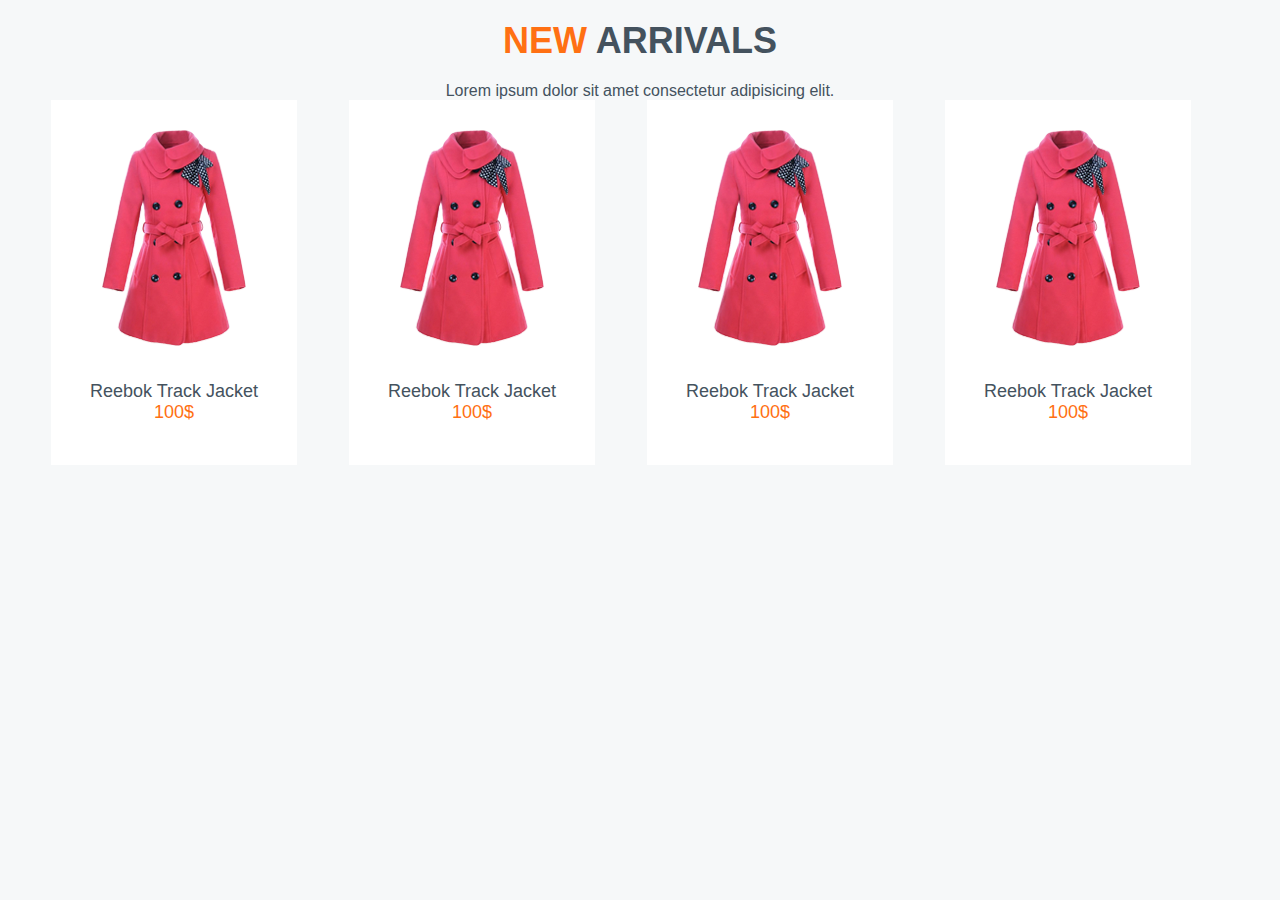
<file: 01_unit/index.html>
<!DOCTYPE html>
<html lang="en">
<head>
    <meta charset="UTF-8">
    <meta http-equiv="X-UA-Compatible" content="IE=edge">
    <meta name="viewport" content="width=device-width, initial-scale=1.0">
    <title>Document</title>
    <link rel="stylesheet" href="css/goods.css">
</head>
<body>
    
</body>
    <div class="container">
        <h3><span>New</span> arrivals</h3>
        <p class="section-description">Lorem ipsum dolor sit amet consectetur adipisicing elit.</p>
        <div class="row">
            <div class="block-270">
                <div class="goods-cart">
                    <img src="images/goods_1.png" alt="">
                    <p class="goods-name">Reebok Track Jacket</p>
                    <p class="cost">100$</p>
                </div>
            </div>
            <div class="block-270">
                <div class="goods-cart">
                    <img src="images/goods_1.png" alt="">
                    <p class="goods-name">Reebok Track Jacket</p>
                    <p class="cost">100$</p>
                </div>   
            </div> 
            <div class="block-270">
                <div class="goods-cart">
                    <img src="images/goods_1.png" alt="">
                    <p class="goods-name">Reebok Track Jacket</p>
                    <p class="cost">100$</p>
                </div>   
            </div> 
            <div class="block-270">
                <div class="goods-cart">
                    <img src="images/goods_1.png" alt="">
                    <p class="goods-name">Reebok Track Jacket</p>
                    <p class="cost">100$</p>
                </div>   
            </div> 
        </div>
    </div>
</html>
</file>
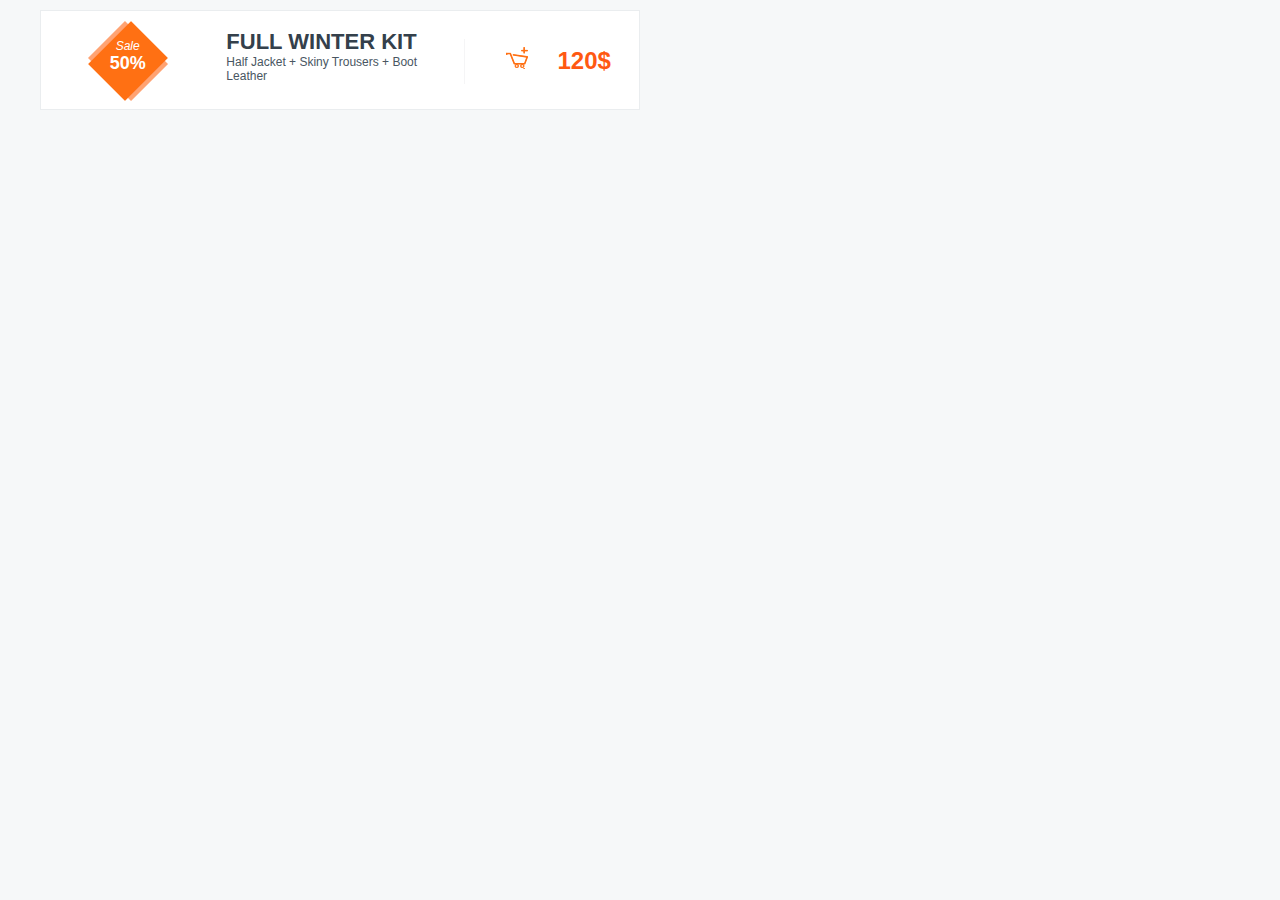
<file: 02_unit/index.html>
<!DOCTYPE html>
<html lang="en">
<head>
    <meta charset="UTF-8">
    <meta http-equiv="X-UA-Compatible" content="IE=edge">
    <meta name="viewport" content="width=device-width, initial-scale=1.0">
    <title>Document</title>
    <link rel="stylesheet" href="css/block_adv.css">
</head>
<body>
    
</body>
    <div class="container">
        <div class="block-adv">
            <div class="sale">
                <div class="sale-img">
                    <span>Sale</span>
                    <p>50%</p>
                </div>
            </div>
            <div class="slogan">
                <h3>FULL WINTER KIT</h3>
                <p>Half Jacket + Skiny Trousers + Boot Leather</p>
            </div>
            <div class="adv-price">
                <p>120$</p>
            </div>
        </div>
    </div>
</html>
</file>
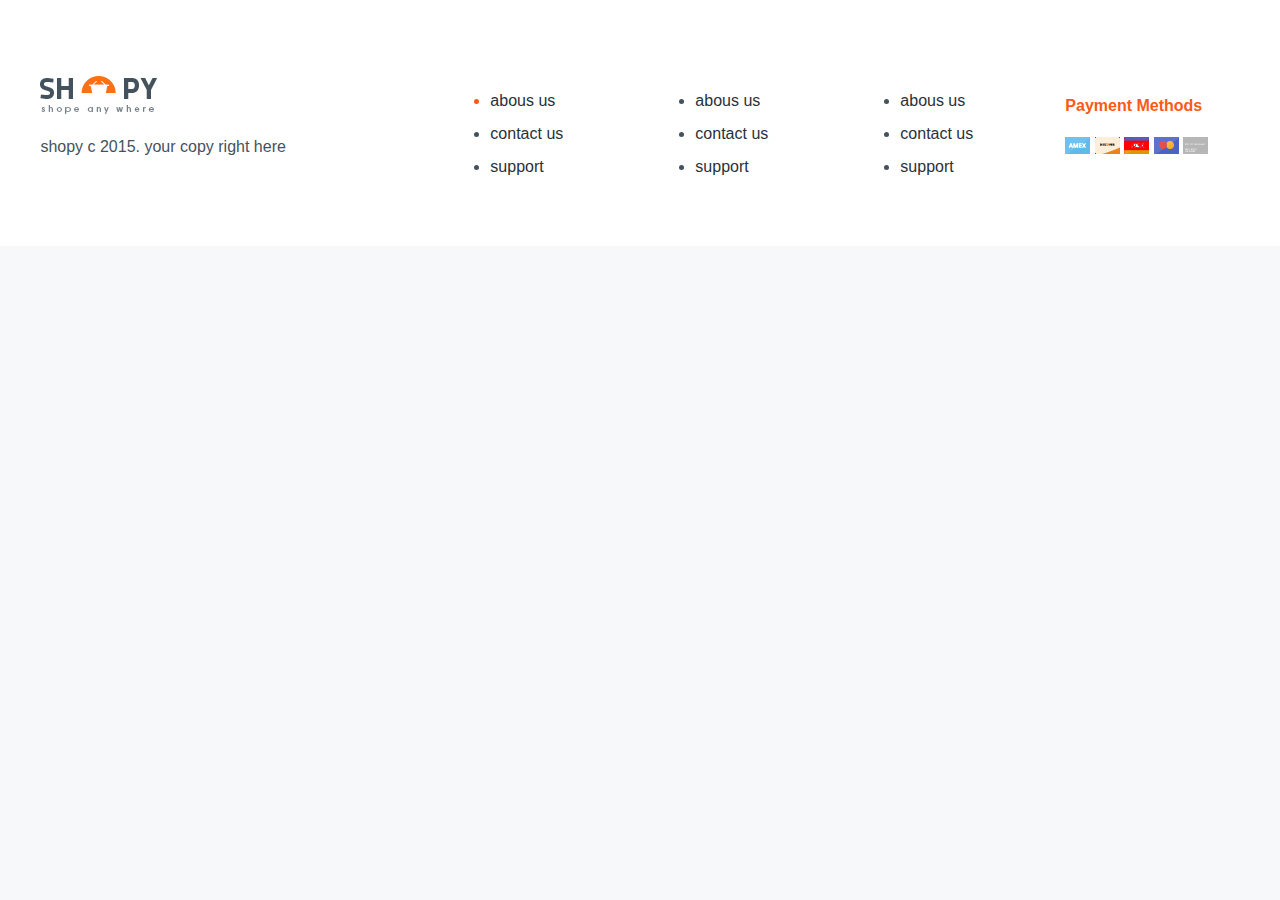
<file: 03_unit/index.html>
<!DOCTYPE html>
<html lang="en">
<head>
    <meta charset="UTF-8">
    <meta http-equiv="X-UA-Compatible" content="IE=edge">
    <meta name="viewport" content="width=device-width, initial-scale=1.0">
    <title>Document</title>
    <link rel="stylesheet" href="css/block_adv.css">
</head>
<body>
    
</body>
    <div class="site-footer">
        <div class="container"> 
            <div class="row">
                <div class="block-370">
                    <img src="images/footer_logo.png" alt="" class="footer-logo">
                    <p class="copyright">shopy c 2015. your copy right here </p>
                </div>
                <div class="block-170">
                    <ul class="footer-nav">
                        <li class="active"><a href="">abous us</a></li>
                        <li><a href="">contact us</a></li>
                        <li><a href="">support</a></li>
                    </ul>
                </div>
                <div class="block-170">
                    <ul class="footer-nav">
                        <li><a href="">abous us</a></li>
                        <li><a href="">contact us</a></li>
                        <li><a href="">support</a></li>
                    </ul>
                </div>
                <div class="block-170">
                    <ul class="footer-nav">
                        <li><a href="">abous us</a></li>
                        <li><a href="">contact us</a></li>
                        <li><a href="">support</a></li>
                    </ul>
                </div>
                <div class="block-170">
                    <h4>Payment Methods</h4>
                    <div class="payment-img amex"></div>
                    <div class="payment-img second"></div>
                    <div class="payment-img visa"></div>
                    <div class="payment-img mastercard"></div>
                    <div class="payment-img grey "></div>
                </div>
            </div>
        </div>
    </div>
</html>
</file>
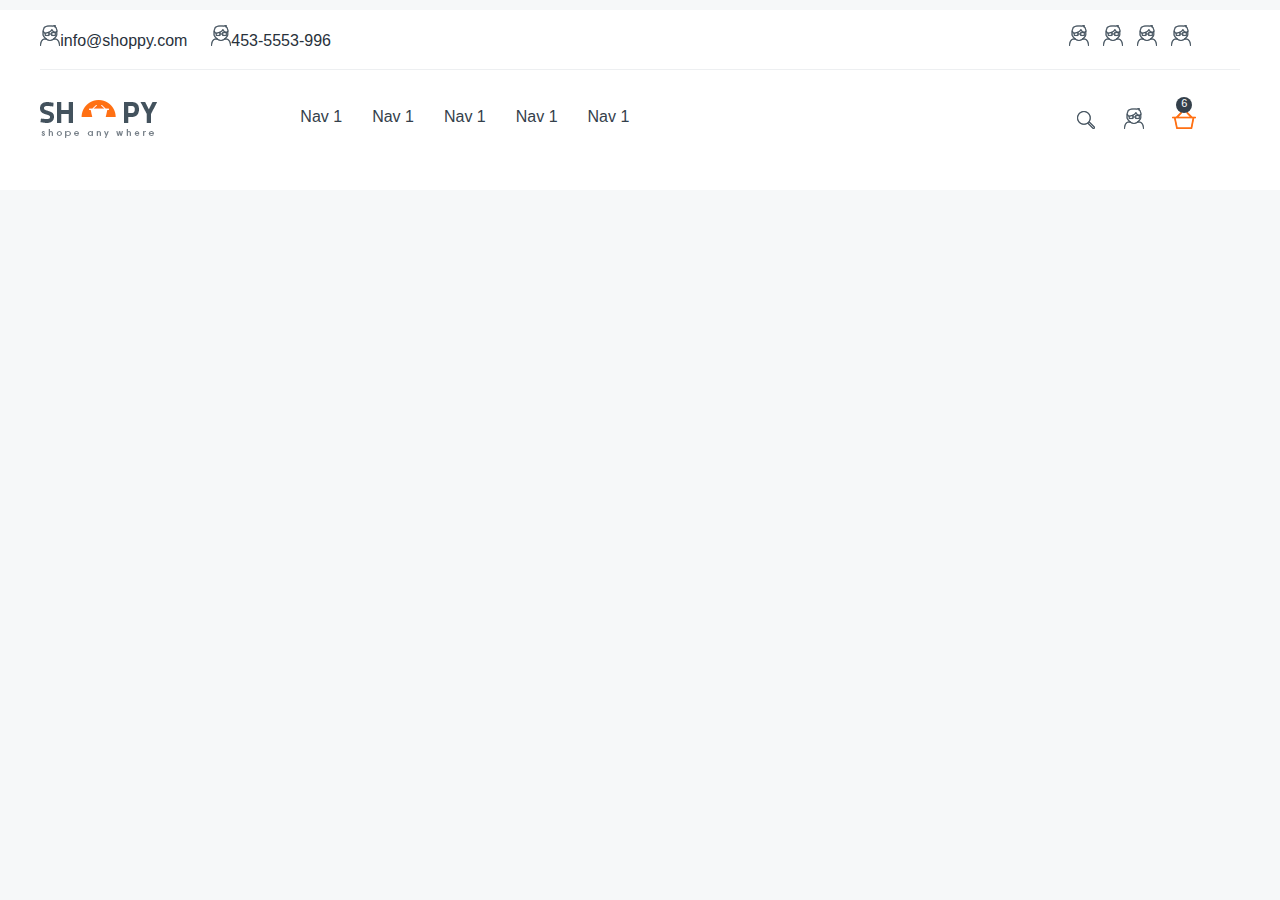
<file: 04_unit/index.html>
<!DOCTYPE html>
<html lang="en">
<head>
    <meta charset="UTF-8">
    <meta http-equiv="X-UA-Compatible" content="IE=edge">
    <meta name="viewport" content="width=device-width, initial-scale=1.0">
    <title>Document</title>
    <link rel="stylesheet" href="css/block_adv.css">
</head>
<body>

    <header class="site-header">
        <div class="container">
        <div class="header-line">
            <div class="block-120">
                <a href="#"><img src="images/ico_2.png" alt=""></a>
                <p>info@shoppy.com</p>
            </div>
            <div class="block-120">
                <a href=""><img src="images/ico_2.png" alt=""></a>
                <p>453-5553-996</p>
            </div>
            <div class="block-120 right">
                <a href=""><img src="images/ico_2.png" alt=""></a>
                <a href=""><img src="images/ico_2.png" alt=""></a>
                <a href=""><img src="images/ico_2.png" alt=""></a>
                <a href=""><img src="images/ico_2.png" alt=""></a>
            </div>
        </div>
            <div class="row">
                <div class="block-170">
                    <a href="#"><img src="images/footer_logo.png" alt="" class="main-logo"></a>
                </div>
                <div class="block-770">
                    <nav class="main-nav">
                        <ul>
                            <li class="active"><a href="#">Nav 1</a></li>
                            <li><a href="#">Nav 1</a></li>
                            <li><a href="#">Nav 1</a></li>
                            <li><a href="#">Nav 1</a></li>
                            <li><a href="#">Nav 1</a></li>
                        </ul>
                    </nav>
                </div>
                <div class="block-170">
                    <div class="ico-line">
                        <a href="#"><img src="images/ico_1.png" alt=""></a>
                        <a href="#"><img src="images/ico_2.png" alt=""></a>
                        <a href="#" class="cart-count"><img src="images/ico_3.png" alt=""></a>
                    </div>
                </div>
            </div>
        </div>

    </header>
</body>

</html>
</file>
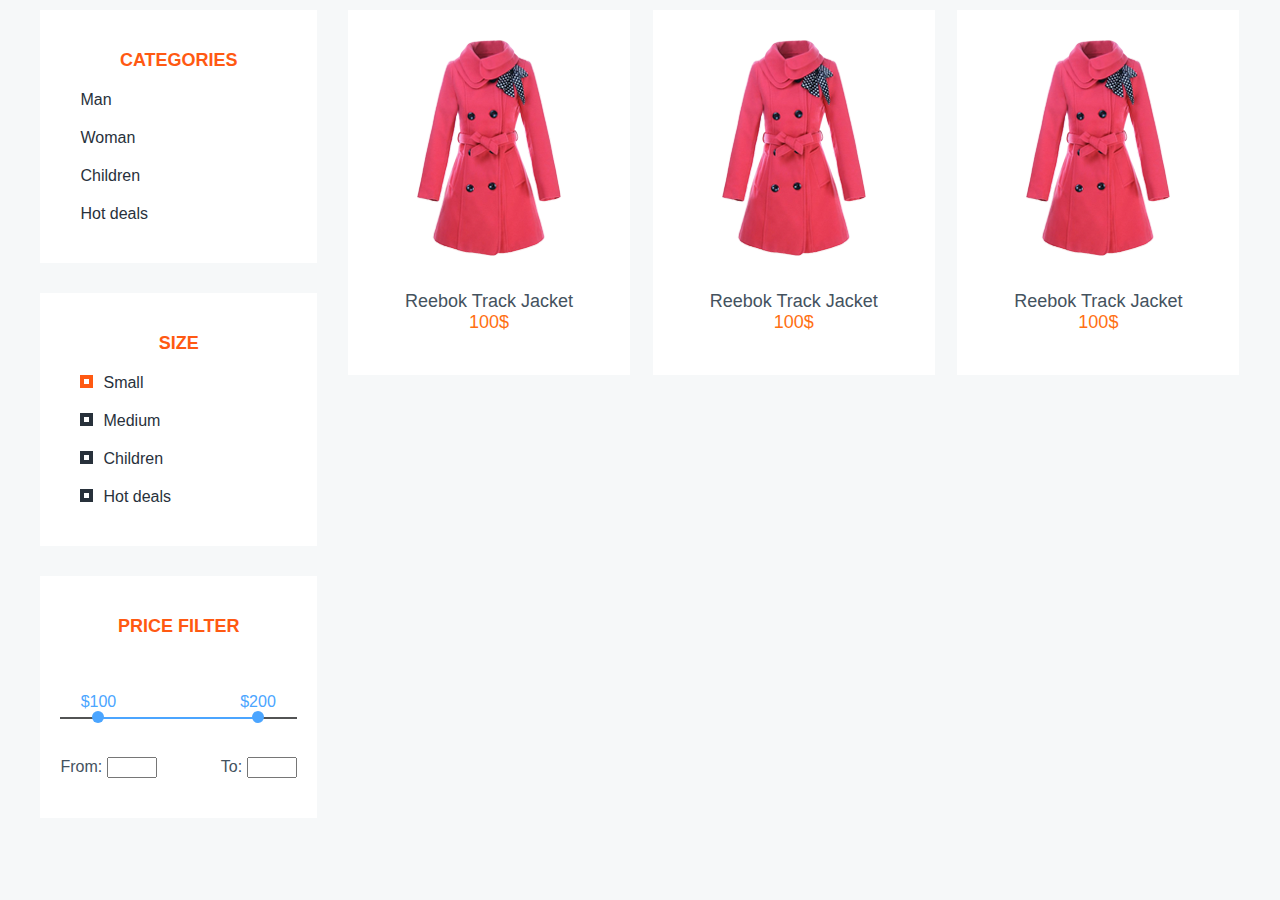
<file: 05_unit/index.html>
<!DOCTYPE html>
<html lang="en">
<head>
    <meta charset="UTF-8">
    <meta http-equiv="X-UA-Compatible" content="IE=edge">
    <meta name="viewport" content="width=device-width, initial-scale=1.0">
    <title>Document</title>
    <link rel="stylesheet" href="css/goods.css">
</head>
<body>
    
</body>
    <!-- <div class="container">
        <h3><span>New</span> arrivals</h3>
        <p class="section-description">Lorem ipsum dolor sit amet consectetur adipisicing elit.</p>
        <div class="row">
            <div class="block-270">
                <div class="goods-cart">
                    <img src="images/goods_1.png" alt="">
                    <p class="goods-name">Reebok Track Jacket</p>
                    <p class="cost">100$</p>
                </div>
            </div>
            <div class="block-270">
                <div class="goods-cart">
                    <img src="images/goods_1.png" alt="">
                    <p class="goods-name">Reebok Track Jacket</p>
                    <p class="cost">100$</p>
                </div>   
            </div> 
            <div class="block-270">
                <div class="goods-cart">
                    <img src="images/goods_1.png" alt="">
                    <p class="goods-name">Reebok Track Jacket</p>
                    <p class="cost">100$</p>
                </div>   
            </div> 
            <div class="block-270">
                <div class="goods-cart">
                    <img src="images/goods_1.png" alt="">
                    <p class="goods-name">Reebok Track Jacket</p>
                    <p class="cost">100$</p>
                </div>   
            </div> 
        </div>
    </div> -->
    <div class="container">
        <div class="row">
            <div class="block-300">
                <div class="row">
                    <div class="sidebar-block">
                        <h3>Categories</h3>
                        <ul>
                            <li><a href="#">Man</a></li>
                            <li><a href="#">Woman</a></li>
                            <li><a href="#">Children</a></li>
                            <li><a href="#">Hot deals</a></li>
                        </ul>
                    </div>
                    <div class="sidebar-block">
                        <h3>Size</h3>
                        <ul>
                            <li><a href="#" class="active-square">Small</a></li>
                            <li><a href="#" class="inactive-square">Medium</a></li>
                            <li><a href="#" class="inactive-square">Children</a></li>
                            <li><a href="#" class="inactive-square">Hot deals</a></li>
                        </ul>
                    </div>
                    <div class="sidebar-block">
                        <h3>Price Filter</h3>
                        <div class="double-slider" id="double-slider">
                            <div class="line-1"></div>
                            <div class="line-2"></div>
                            <div class="left-dot">
                                <div class="dot-price">$100</div>
                                <div class="dot"></div>
                            </div>
                            <div class="right-dot">
                                <div class="dot-price">$200</div>
                                <div class="dot"></div>
                            </div>
                        </div>
                        <div class="slider-from-to">
                            From: <input type="text" id="from-price-slider">
                            To: <input type="text" id="to-price-slider">
                        </div>
                    </div>
                </div>
            </div>
            <div class="block-900">
                <div class="row">
                    <div class="block-370">
                        <div class="goods-cart">
                            <img src="images/goods_1.png" alt="">
                            <p class="goods-name">Reebok Track Jacket</p>
                            <p class="cost">100$</p>
                        </div>   
                    </div> 
                    <div class="block-370">
                        <div class="goods-cart">
                            <img src="images/goods_1.png" alt="">
                            <p class="goods-name">Reebok Track Jacket</p>
                            <p class="cost">100$</p>
                        </div>   
                    </div> 
                    <div class="block-370">
                        <div class="goods-cart">
                            <img src="images/goods_1.png" alt="">
                            <p class="goods-name">Reebok Track Jacket</p>
                            <p class="cost">100$</p>
                        </div>
                    </div>
                </div>
            </div>
        </div>
    </div>
</html>
</file>
<file: 01_unit/css/goods.css>
* {
    box-sizing: border-box;
}

html, body {
    margin: 0;
    box-sizing: border-box;
    background-color: #f6f8f9;
    font-family: arial, tahoma, sans-serif;
    color: #44525e;
}

p {
    margin: 0
}

h3 {
    margin: 20px 0;
    font-size: 36px;
    text-align: center;
    text-transform: uppercase;
}

h3 span {
     color:#ff7013;
}

.section-description {
    text-align: center;
}

.container {
    width: 1200px;
    margin: 10px auto;
}

.row {
    margin: 0 -1.25%;
}

.row::after {
    display: block;
    content: "";
    clear: both;
}

/* footer */

.site-footer h1, .site-footer h2, .site-footer h3, .site-footer h4 {
    font-size: 16px;
    color: #ff5912;
}

.site-footer {
    background-color: #fff;
    padding: 66px 0 44px 0;
}

.block-370 {
    width: 30.8333%;
    min-height: 100px;
    float: left;
    margin: 0 1.25%;
}

.block-270 {
    width: 20%;
    float: left;
    min-height: 100px;
    margin: 0 26px;
}

.block-170 {
    width: 14.1666%;
    min-height: 100px;
    float: left;
    margin: 0 1.25%;
}

.goods-block {
    margin: 80px 0;
}

.goods-cart {
    min-height: 365px;
    background-color: #fff;
    text-align: center;
    font-size: 18px;
}

.goods-cart img {
    margin-top: 30px;
}

.goods-cart .goods-name {
    margin-top: 30px;
}

.goods-cart .cost {
    color: #ff7013;
}
</file>
<file: 02_unit/css/block_adv.css>
* {
    box-sizing: border-box;
}

html, body {
    margin: 0;
    box-sizing: border-box;
    background-color: #f6f8f9;
    font-family: arial, tahoma, sans-serif;
    color: #44525e;
}

p {
    margin: 0
}

h3 {
    margin: 20px 0;
    font-size: 36px;
    text-align: center;
    text-transform: uppercase;
}

h3 span {
     color:#ff7013;
}

.section-description {
    text-align: center;
}

.container {
    width: 1200px;
    margin: 10px auto;
}

.block-adv {
    width: 50%;
    min-height: 100px;
    background-color: #fff;
    border: 1px solid #eaedef;
}


.block-adv .sale {
    width: 25%;
    float: left;
    margin: 0 2%;
}

.sale-img {
    width: 80px;
    height: 80px;
    background-image: url(../images/sale_img.png);
    margin: 10px auto;
    text-align: center;
}

.sale-img span {
    font-style: italic;
    font-size: 12px;
    color: #fff; 
    padding-top: 18px;
    display: block;
}

.sale-img p  {
    font-size: 18px;
    color: #fff; 
    font-weight: 600;
}

.block-adv .slogan {
    width: 40%;
    float: left;
    margin: 0 2%;
    min-height: 100px;
    position: relative;
}

.block-adv .slogan::after {
    content: "";
    display: block;
    background-color: #f5f5f6;
    width: 1px;
    height: 45px;
    position: absolute;
    right: 0.1px;
    top: 27.5px;
}

.block-adv .slogan h3 {
    color:  #34404b;
    font-size: 22px;
    text-align: left;
    margin: 0;
    padding-top: 18px;
}

.block-adv .slogan p {
    color:  #495662;
    font-size: 12px;
    text-align: left;
    padding-right: 10px;
}

.block-adv .adv-price {
    width: 23%;
    float: left;
    min-height: 100px;
    margin: 0 2%;
    color: #ff5912;
    font-size: 24px;
    line-height: 100px;
    text-align: center;
    font-weight: 600;
}

.block-adv .adv-price p::before {
    width: 22px;
    height: 22px;
    display: inline-block;
    content: "";
    background-image: url(../images/card_plus.png);
    margin-right: 30px;
}
</file>
<file: 03_unit/css/block_adv.css>
* {
    box-sizing: border-box;
}

html, body {
    margin: 0;
    box-sizing: border-box;
    background-color: #f6f8f9;
    font-family: arial, tahoma, sans-serif;
    color: #44525e;
}

p {
    margin: 0
}

h3 {
    margin: 20px 0;
    font-size: 36px;
    text-align: center;
    text-transform: uppercase;
}

h3 span {
     color:#ff7013;
}

.section-description {
    text-align: center;
}

.container {
    width: 1200px;
    margin: 10px auto;
}

.row {
    margin: 0 -1.25%;
}

.row::after {
    display: block;
    content: "";
    clear: both;
}

/* footer */

.site-footer h1, .site-footer h2, .site-footer h3, .site-footer h4 {
    font-size: 16px;
    color: #ff5912;
}

.site-footer {
    background-color: #fff;
    padding: 66px 0 44px 0;
}

.block-370 {
    width: 30.8333%;
    min-height: 100px;
    float: left;
    margin: 0 1.25%;
}

.block-170 {
    width: 14.1666%;
    min-height: 100px;
    float: left;
    margin: 0 1.25%;
}

.copyright {
    margin-top: 20px;
}

ul.footer-nav a {
    color: #28313b;
    text-decoration: none;
}

ul.footer-nav a:hover {
    color: #ff5912;
}

ul.footer-nav .active {
    color: #ff5912;
}


ul.footer-nav li {
    margin-bottom: 15px;
}


.payment-img {
    width: 25px;
    height: 17px;
    background-image: url(../images/payment_bg.png);
    background-color: red;
    display: inline-block;
}

.amex {
    background-position: -1px -1px;
}

.second {
    background-position: -36px -1px;
}

.visa {
    background-position: -71px -1px;
}

.mastercard {
    background-position: -108px -1px;
}

.grey {
    background-position: -144px -1px;
}
</file>
<file: 04_unit/css/block_adv.css>
* {
    box-sizing: border-box;
}

html, body {
    margin: 0;
    box-sizing: border-box;
    background-color: #f6f8f9;
    font-family: arial, tahoma, sans-serif;
    color: #44525e;
}

p {
    margin: 0
}

h3 {
    margin: 20px 0;
    font-size: 36px;
    text-align: center;
    text-transform: uppercase;
}

h3 span {
     color:#ff7013;
}

.section-description {
    text-align: center;
}

.container {
    width: 1200px;
    margin: 10px auto;
}

.row {
    margin: 0 -1.25%;
}

.row::after {
    display: block;
    content: "";
    clear: both;
}

/* footer */

.site-footer h1, .site-footer h2, .site-footer h3, .site-footer h4 {
    font-size: 16px;
    color: #ff5912;
}

.site-footer {
    background-color: #fff;
    padding: 66px 0 44px 0;
}

.block-770 {
    width: 64.1666%;
    min-height: 100px;
    float: left;
    margin: 0 1.25%;
}

.block-370 {
    width: 30.8333%;
    min-height: 100px;
    float: left;
    margin: 0 1.25%;
}

.block-170 {
    width: 14.1666%;
    min-height: 100px;
    float: left;
    margin: 0 1.25%;
}

.block-120 {
    width: 13%;
    min-height: 60px;
    float: left;
    margin-right: 1.25%;
    position: relative;
    left: 0.3px;
    color: #28313b;
}

.block-120 img {
    display: block;
    float: left;
    margin-top: 15px;
}

.block-120 p {
    float: left;
    display: block;
    margin-top: 22px;
}

.right {
    float: right;
    margin-right: 3.5%;
}

.right img {
    margin: 15px 7px;
    float: right;
}

.copyright {
    margin-top: 20px;
}

ul.footer-nav a {
    color: #28313b;
    text-decoration: none;
}

ul.footer-nav a:hover {
    color: #ff5912;
}

ul.footer-nav .active {
    color: #ff5912;
}

ul.footer-nav li {
    margin-bottom: 15px;
}

.payment-img {
    width: 25px;
    height: 17px;
    background-image: url(../images/payment_bg.png);
    background-color: red;
    display: inline-block;
}

.amex {
    background-position: -1px -1px;
}

.second {
    background-position: -36px -1px;
}

.visa {
    background-position: -71px -1px;
}

.mastercard {
    background-position: -108px -1px;
}

.grey {
    background-position: -144px -1px;
}

/* header */

.site-header {
    min-height: 180px;
    background-color: #fff;
}

.site-header a {
    color: #34404b;
    text-decoration: none;
}

.header-line {
    min-height: 60px;
    border-bottom: 1px solid #edeff1;
}

.main-logo {
    margin-top: 30px;
}

.main-logo ul::after {
    content: "";
    display: block;
    clear: both;
}

.main-nav li {
    float: left;
    list-style: none;
    margin: 22px 15px;
}

.ico-line {
    margin-top: 38px;
}

.ico-line img {
    margin: 0 12px;
}

.cart-count {
    position: relative;
}

.cart-count::after {
    content: "6";
    display: block;
    width: 16px;
    height: 16px;
    background-color: #34404b;
    position: absolute;
    top: -18px;
    right: 16px;
    border-radius: 100%;
    color: #fff;
    font-size: 11px;
    text-align: center;
}
</file>
<file: 05_unit/css/goods.css>
* {
    box-sizing: border-box;
}

html, body {
    margin: 0;
    box-sizing: border-box;
    background-color: #f6f8f9;
    font-family: arial, tahoma, sans-serif;
    color: #44525e;
}

p {
    margin: 0
}

h3 {
    margin: 20px 0;
    font-size: 36px;
    text-align: center;
    text-transform: uppercase;
}

h3 span {
     color:#ff7013;
}

.section-description {
    text-align: center;
}

.container {
    width: 1200px;
    margin: 10px auto;
}

.row {
    margin: 0 -1.25%;
}

.row::after {
    display: block;
    content: "";
    clear: both;
}

/* footer */

.site-footer h1, .site-footer h2, .site-footer h3, .site-footer h4 {
    font-size: 16px;
    color: #ff5912;
}

.site-footer {
    background-color: #fff;
    padding: 66px 0 44px 0;
}

.block-900 {
    width: 72.5%;
    min-height: 100px;
    float: left;
    margin: 0 1.25%;
}

.block-370 {
    width: 30.8333%;
    min-height: 100px;
    float: left;
    margin: 0 1.25%;
}

.block-300 {
    width: 22.5%;
    min-height: 100px;
    float: left;
    margin: 0 1.25%;
}

.block-270 {
    width: 20%;
    min-height: 100px;
    float: left;
    margin: 0 1.25%;
}

.block-170 {
    width: 14.1666%;
    min-height: 100px;
    float: left;
    margin: 0 1.25%;
}

.goods-block {
    margin: 80px 0;
}

.goods-cart {
    min-height: 365px;
    background-color: #fff;
    text-align: center;
    font-size: 18px;
}

.goods-cart img {
    margin-top: 30px;
}

.goods-cart .goods-name {
    margin-top: 30px;
}

.goods-cart .cost {
    color: #ff7013;
}

/* --------------------.sidebar */

.sidebar-block {
    width: 97.5%;
    background: #fff;
    padding: 20px 0;
    margin: 0 1.25% 30px 1.25%;
}

.sidebar-block h3 {
    font-size: 18px;
    color: #ff5912;
}

.sidebar-block a {
    color: #28313b;
    text-decoration: none;
}

.sidebar-block ul li {
    list-style: none;
    margin: 20px 0;
}

.active-square::before {
    content: "";
    display: inline-block;
    height: 5px;
    width: 5px;
    border: 4px solid #ff5912;
    margin-right: 10px;
}

.inactive-square::before {
    content: "";
    display: inline-block;
    height: 5px;
    width: 5px;
    border: 4px solid #28313b;
    margin-right: 10px;
}


/* --------------- double-slider ---------- */

.double-slider {
    position: relative;
    min-height: 80px;
}

.double-slider .line-1 {
    background-color: #525354;
    height: 2px;
    position: absolute;
    top: 60px;
    left: 20px;
    right: 20px;
}


.double-slider .line-2 {
    background-color: #4ba5ff;
    height: 2px;
    position: absolute;
    top: 60px;
    left: 60px;
    right: 60px;
}

.double-slider .left-dot, .double-slider .right-dot {
    width: 40px;
    height: 40px;
    position: absolute;
    text-align: center;
}

.double-slider .dot {
    width: 12px;
    height: 12px;
    border-radius: 100%;
    background-color: #4ba5ff;
    margin: 0 auto;
}

.right-dot {
    right: 39px;
    top: 36px;
}

.left-dot {
    top: 36px;
    left: 38px;
}

.double-slider .dot-price {
    color: #4ba5ff
}

.slider-from-to {
    margin: 20px;
}

.slider-from-to input {
    width: 50px;
}

.slider-from-to input:first-child {
    margin-right: 60px;
}
</file>
